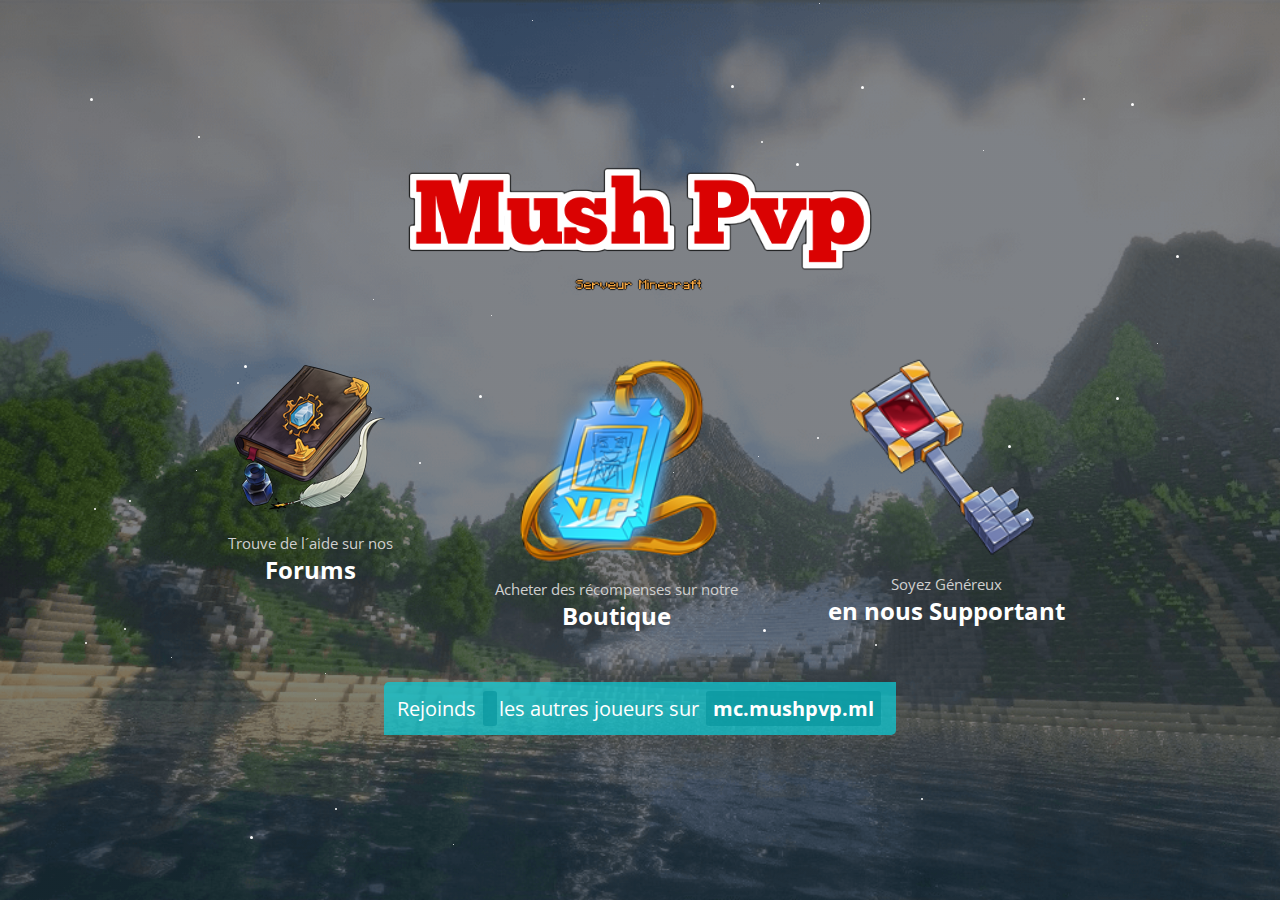
<file: index.html>
<!DOCTYPE html>
<html>
<head>
	<!-- Info meta tags, important for social media + SEO -->
	<title>MushPvp - Site Officiel</title>
	<meta name="description" content="MyServer is a new and awesome Minecraft server. You can join with the IP 'play.myserver.net'.">
	<meta property="og:title" content="MyServer - Official Website Portal">
	<meta property="og:site_name" content="MyServer">
	<meta property="og:description" content="MyServer is a new and awesome Minecraft server. You can join with the IP 'play.myserver.net'.">
	<meta property="og:image" content="https://bybilly.uk/portal/img/minecraft.jpg">
	<meta property="og:url" content="https://bybilly.uk/">
	<meta name="twitter:card" content="summary_large_image">

	<meta name="viewport" content="width=device-width, initial-scale=1.0">
	<meta charset="utf-8">
	<link rel="preconnect" href="https://fonts.googleapis.com">
	<link rel="preconnect" href="https://fonts.gstatic.com" crossorigin>
	<link href="https://fonts.googleapis.com/css2?family=Open+Sans:wght@400;700&display=swap" rel="stylesheet">
	<link rel="stylesheet" href="css/stylesheet.css">
</head>
<body>
	<div class="container">
		<div class="logo">
			<!-- In the img folder, upload your logo -->
			<!-- Make sure you name it 'logo.png' or update the code below -->
			<img src="img/logo.PNG" alt="MyServer logo">
		</div>

		<div class="items">
			<!-- Replace # with your forum URL-->
			<a href="#" class="item forums">
			<div>
				<img src="img/forums.png" alt="Minecraft forums icon" class="img">
				<p class="subtitle">Trouve de l´aide sur nos</p>
				<p class="title">Forums</p>
			</div>
			</a>

			<!-- Replace # with your store URL -->
			<a href="#" class="item store">
			<div>
				<img src="img/store.png" alt="Minecraft store icon" class="img">
				<p class="subtitle">Acheter des récompenses sur notre</p>
				<p class="title">Boutique</p>
			</div>
			</a>

			<!-- Replace # with your vote URL -->
			<a href="/supporter" class="item vote">
			<div>
				<img src="img/vote.png" alt="Minecraft voting icon" class="img">
				<p class="subtitle">Soyez Généreux</p>
				<p class="title">en nous Supportant</p>
			</div>
			</a>

		</div>

		<div class="playercount">
			<!-- Replace play.cubecraft.net with your server IP address -->
			<!-- Do it on both line 66 and line 67 -->
			<!-- Please set both your IP and port -->
			<p>Rejoinds <span class="sip" data-ip="free1.idley.gg" data-port="31886">
			</span> les autres joueurs sur <span class="ip">mc.mushpvp.ml</span></p>
		</div>
	</div>

	<script src="https://ajax.googleapis.com/ajax/libs/jquery/3.6.0/jquery.min.js"></script>
	<script src="js/firefly.js" type="text/javascript"></script>
	<script src="js/main.js" type="text/javascript"></script>
</body>
</html>
</file>
<file: css/stylesheet.css>
* {
	box-sizing: border-box;
}

body {
	/*Want to change background image?*/
	/*Upload a new one to the img folder.*/
	/*Make sure you name it 'minecraft.jpg'*/
	background: linear-gradient(rgba(20, 26, 35,0.55),rgba(20, 26, 35, 0.55)),
				url("../img/minecraft.jpg") no-repeat center center fixed;
	background-size: cover;
	font-family: "Open Sans", Helvetica;
	margin: 0;
	position: relative;
}

html, body {
	width: 100vw;
	height: 100vh;
	overflow-x: hidden;
	display: -webkit-box;
	display: -ms-flexbox;
	display: flex;
	-webkit-box-pack: center;
	    -ms-flex-pack: center;
	        justify-content: center;
	-webkit-box-align: center;
	    -ms-flex-align: center;
	        align-items: center;
}

a {
	text-decoration: none;
}

p {
	margin: 0;
	padding: 3px;
}

.container {
	text-align: center;
}

.logo img {
	width: 225px; /* Change image size for mobile */
	-webkit-animation-name: logo;
	        animation-name: logo;
	-webkit-animation-duration: 5s;
	        animation-duration: 5s;
	-webkit-animation-iteration-count: infinite;
	        animation-iteration-count: infinite;
	-webkit-animation-timing-function: ease-in-out;
	        animation-timing-function: ease-in-out;
}


@-webkit-keyframes logo {
	0% {
		-webkit-transform: scale(1);
		        transform: scale(1);
	}
	50% {
		-webkit-transform: scale(1.07);
		        transform: scale(1.07);
	}
	100% {
		-webkit-transform: scale(1);
		        transform: scale(1);
	}
}

@keyframes logo {
	0% {
		-webkit-transform: scale(1);
		        transform: scale(1);
	}
	50% {
		-webkit-transform: scale(1.07);
		        transform: scale(1.07);
	}
	100% {
		-webkit-transform: scale(1);
		        transform: scale(1);
	}
}

.playercount {
	display: inline-block;
	margin: 20px 15px 0 15px;
	padding: 2px 0;
	background-color: rgba(15, 199, 209, 0.75);
	font-size: 1em;
	color: white;
	text-align: center;
	border-radius: 5px 0 5px 0;
	line-height: 27px;
}

.playercount > p > span {
	font-weight: bold;
	padding: 1px 4px;
	border-radius: 3px;
	background: rgba(9, 150, 158, 0.7);
	margin: 0 2px;
}

.extrapad {
	padding: 0;
}

.ip {
	cursor: pointer;
}

.items {
	display: -webkit-box;
	display: -ms-flexbox;
	display: flex;
	-ms-flex-pack: distribute;
	    justify-content: space-around;
	-ms-flex-preferred-size: 100px;
	    flex-basis: 100px;
	padding: 18px 0 10px 0;

}

.item img {
	-webkit-transition: all 0.2s ease;
	-o-transition: all 0.2s ease;
	transition: all 0.2s ease;
	margin-bottom: 7px;
}

.item img:hover {
	-webkit-transform:scale(1.1);
	    -ms-transform:scale(1.1);
	        transform:scale(1.1);
}

.img {
	width: 80%;
}

.title {
	font-weight: bold;
	font-size: 17px;
	color: white;
}

.subtitle {
	color: #cfcfcf;
	font-size: 12px;
}

.title,
.subtitle {
	margin: 0;
	padding: 0;
}


@media(min-width: 400px) {
	.logo img {
		width: 280px; /* Change image size for mid sized devices */
	}

	.playercount {
		margin-top: 30px;
		padding: 5px;
	}

	.playercount > p > span {
		padding: 2px 7px;
	}
}

@media(min-width: 1250px) {
	.title {
		font-size: 24px;
	}

	.subtitle {
		font-size: 15px;
	}

	.logo img {
		width: 470px; /* Change image size for desktop */
	}

	.logo {
		margin-bottom: 28px;
	}
	.img {
		width: 100%;
	}
	.items {
		padding: 30px 0 20px 0;
	}
	.playercount {
		font-size: 1.22em;
		padding: 10px;
	}

	.extrapad {
		padding: 0 42.5px;
	}

	.playercount > p > span {
		padding: 4px 7px;
	}
}

@media(min-width: 1000px) {
	.items {
		-webkit-box-pack: center;
		    -ms-flex-pack: center;
		        justify-content: center;
	}

	.item:not(:first-child) {
		margin-left: 90px;
	}
}
</file>
